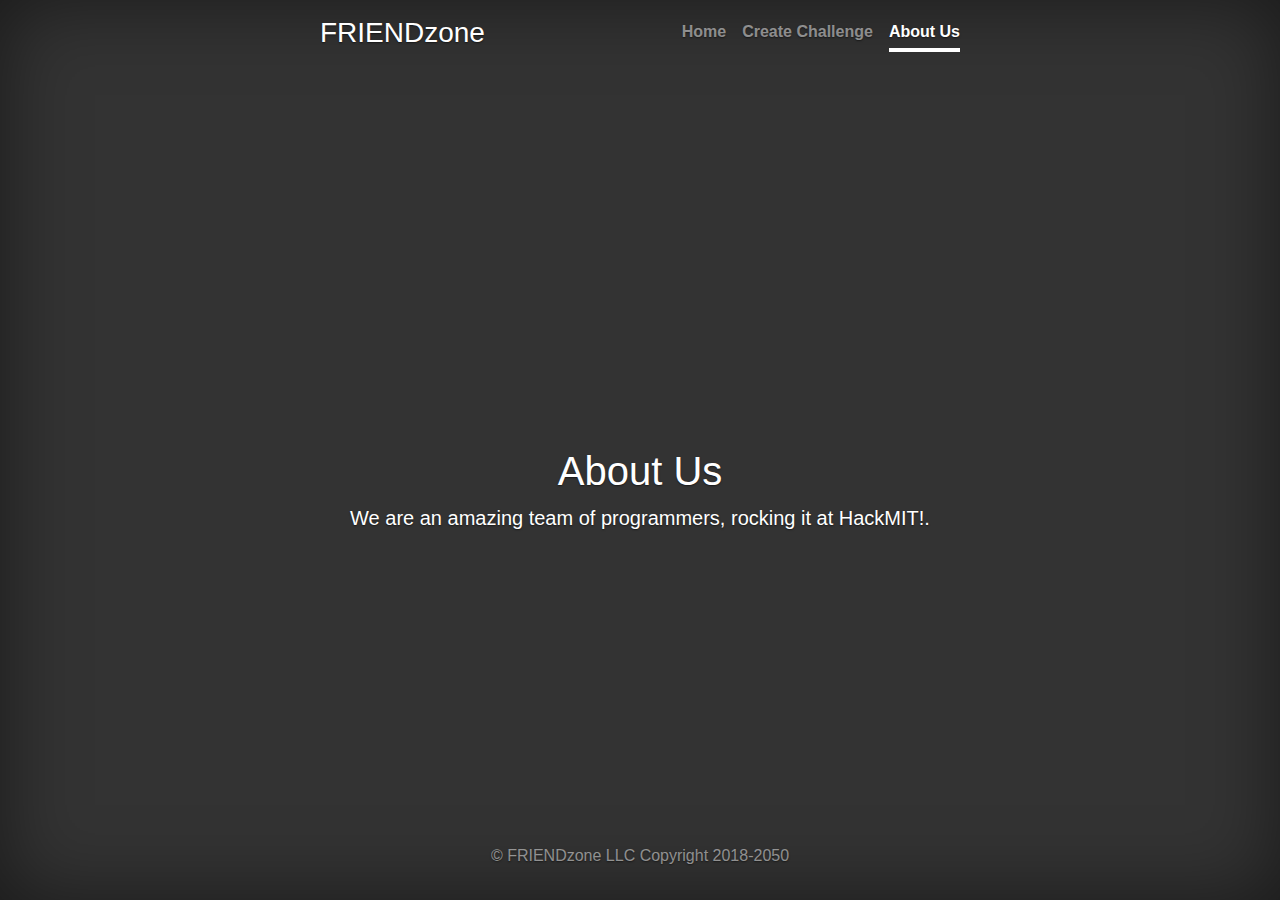
<file: my_app/templates/about_us.html>
<!doctype html>
<html lang="en">
  <head>
    <!-- Required meta tags -->
    <meta charset="utf-8">
    <meta name="viewport" content="width=device-width, initial-scale=1, shrink-to-fit=no">

   <link rel="stylesheet" href="https://stackpath.bootstrapcdn.com/bootstrap/4.5.2/css/bootstrap.min.css" integrity="sha384-JcKb8q3iqJ61gNV9KGb8thSsNjpSL0n8PARn9HuZOnIxN0hoP+VmmDGMN5t9UJ0Z" crossorigin="anonymous">
<script src="https://stackpath.bootstrapcdn.com/bootstrap/4.5.2/js/bootstrap.min.js" integrity="sha384-B4gt1jrGC7Jh4AgTPSdUtOBvfO8shuf57BaghqFfPlYxofvL8/KUEfYiJOMMV+rV" crossorigin="anonymous"></script>
    <!--Custom CSS -->
    <link rel="stylesheet" href="../static/cover.css">

    <!-- HTML5 shim and Respond.js for IE8 support of HTML5 elements and media queries -->
    <!-- WARNING: Respond.js doesn't work if you view the page via file:// -->
    <!--[if lt IE 9]>
      <script src="https://oss.maxcdn.com/html5shiv/3.7.3/html5shiv.min.js"></script>
      <script src="https://oss.maxcdn.com/respond/1.4.2/respond.min.js"></script>  
    <![endif]-->
  </head>
  
  
<body class="text-center">
    <div class="cover-container d-flex w-100 h-100 p-3 mx-auto flex-column">
  <header class="masthead mb-auto">
    <div class="inner">
      <h3 class="masthead-brand">FRIENDzone</h3>
      <nav class="nav nav-masthead justify-content-center">
        <a class="nav-link" href="/">Home</a>
        <a class="nav-link" href="/create_event">Create Challenge</a>
        <a class="nav-link active" href="/about_us">About Us</a>
      </nav>
    </div>
  </header>

  <main role="main" class="inner cover">
    <h1 class="cover-heading">About Us</h1>
    <p class="lead">We are an amazing team of programmers, rocking it at HackMIT!.</p>
    <!--need a button?? -->
	<!--p class="lead">
      <a href="#" class="btn btn-lg btn-secondary">Learn more</a>
    </p -->
  </main>

  <footer class="mastfoot mt-auto">
    <div class="inner">
      <p>© FRIENDzone LLC Copyright 2018-2050</p>
    </div>
  </footer>
</div>
</body>
  
    <!-- Optional JavaScript -->
    <!-- jQuery first, then Popper.js, then Bootstrap JS -->
    <script src="https://code.jquery.com/jquery-3.5.1.slim.min.js" integrity="sha384-DfXdz2htPH0lsSSs5nCTpuj/zy4C+OGpamoFVy38MVBnE+IbbVYUew+OrCXaRkfj" crossorigin="anonymous"></script>
    <script src="https://cdn.jsdelivr.net/npm/popper.js@1.16.1/dist/umd/popper.min.js" integrity="sha384-9/reFTGAW83EW2RDu2S0VKaIzap3H66lZH81PoYlFhbGU+6BZp6G7niu735Sk7lN" crossorigin="anonymous"></script>
    <script src="https://stackpath.bootstrapcdn.com/bootstrap/4.5.2/js/bootstrap.min.js" integrity="sha384-B4gt1jrGC7Jh4AgTPSdUtOBvfO8shuf57BaghqFfPlYxofvL8/KUEfYiJOMMV+rV" crossorigin="anonymous"></script>
  </body>
</html>
</file>
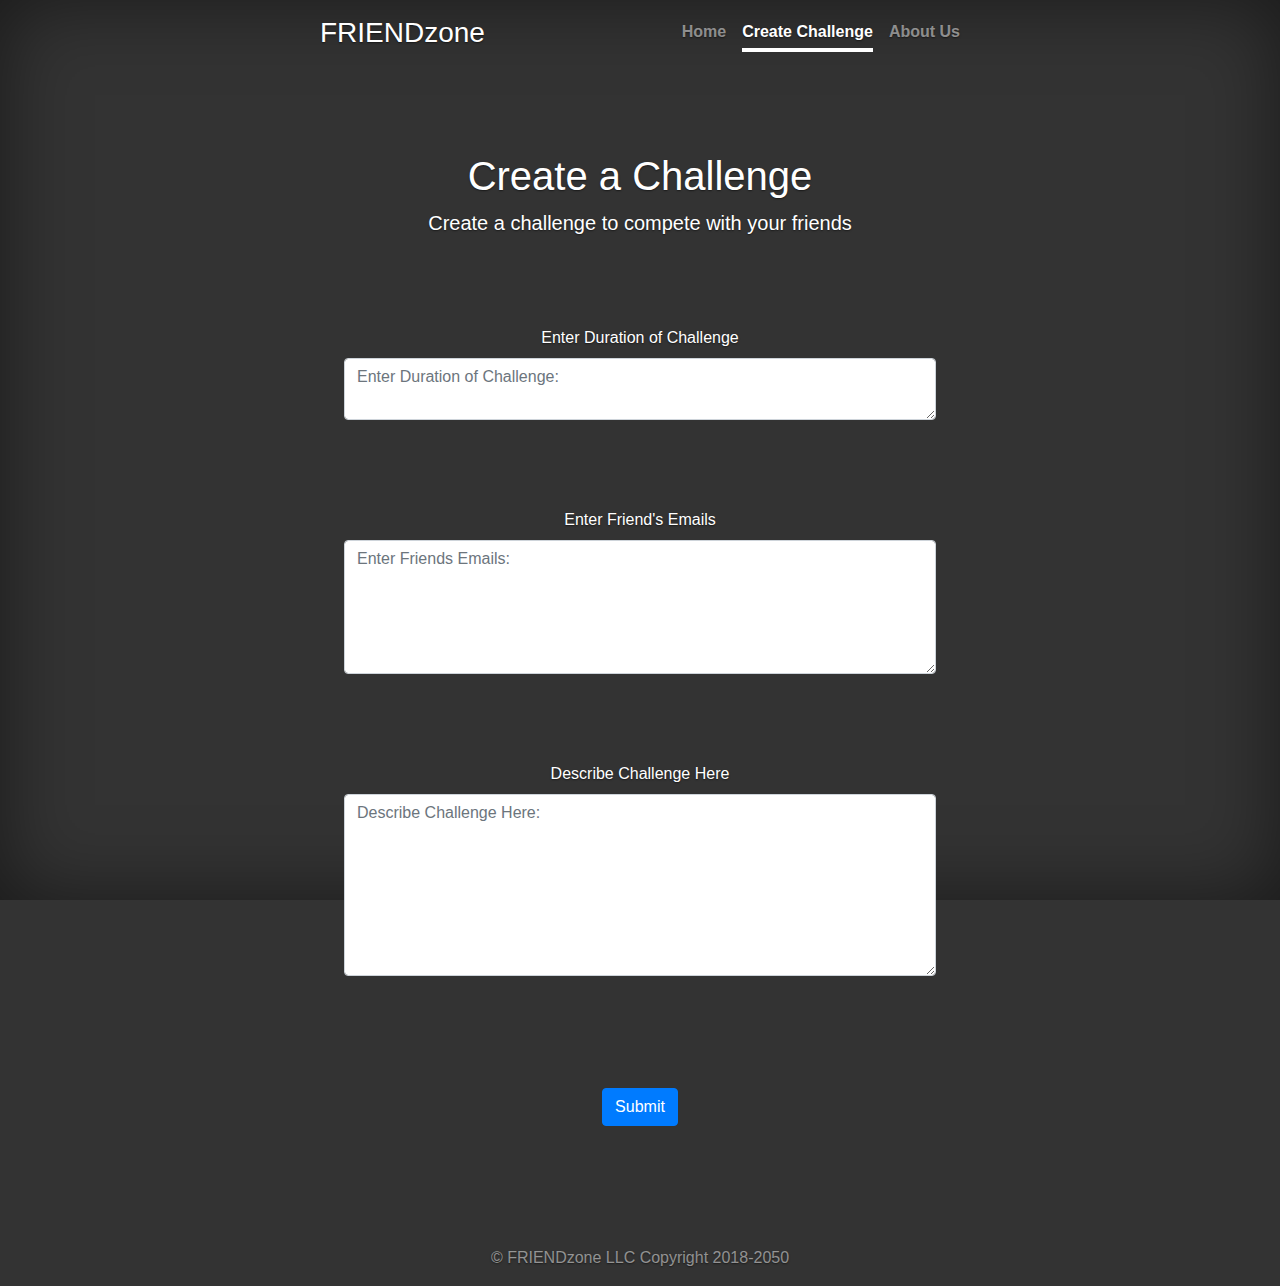
<file: my_app/templates/create_event.html>
<!doctype html>
<html lang="en">
  <head>
    <!-- Required meta tags -->
    <meta charset="utf-8">
    <meta name="viewport" content="width=device-width, initial-scale=1, shrink-to-fit=no">

   <link rel="stylesheet" href="https://stackpath.bootstrapcdn.com/bootstrap/4.5.2/css/bootstrap.min.css" integrity="sha384-JcKb8q3iqJ61gNV9KGb8thSsNjpSL0n8PARn9HuZOnIxN0hoP+VmmDGMN5t9UJ0Z" crossorigin="anonymous">
<script src="https://stackpath.bootstrapcdn.com/bootstrap/4.5.2/js/bootstrap.min.js" integrity="sha384-B4gt1jrGC7Jh4AgTPSdUtOBvfO8shuf57BaghqFfPlYxofvL8/KUEfYiJOMMV+rV" crossorigin="anonymous"></script>
    <!--Custom CSS -->
    <link rel="stylesheet" href="../static/cover.css">

    <!-- HTML5 shim and Respond.js for IE8 support of HTML5 elements and media queries -->
    <!-- WARNING: Respond.js doesn't work if you view the page via file:// -->
    <!--[if lt IE 9]>
      <script src="https://oss.maxcdn.com/html5shiv/3.7.3/html5shiv.min.js"></script>
      <script src="https://oss.maxcdn.com/respond/1.4.2/respond.min.js"></script>  
    <![endif]-->
  </head>
  

  <body class="text-center">
    <div class="cover-container d-flex w-100 h-100 p-3 mx-auto flex-column">
  <header class="masthead mb-auto">
    <div class="inner">
      <h3 class="masthead-brand">FRIENDzone</h3>
      <nav class="nav nav-masthead justify-content-center">
        <a class="nav-link" href="/">Home</a>
        <a class="nav-link active" href="/create_event">Create Challenge</a>
        <a class="nav-link" href="/about_us">About Us</a>
      </nav>
    </div>
  </header>

  <main role="main" class="inner cover">
    <h1 class="cover-heading">Create a Challenge</h1>
    <p class="lead">Create a challenge to compete with your friends</p>
	
  <br><br><br>
<form action = "/add_challenge" method = "post">
<div class="form-group">
  <label for="exampleFormControlTextarea3">Enter Duration of Challenge</label>
  <textarea class="form-control" id="exampleFormControlTextarea3" name="duration" placeholder= "Enter Duration of Challenge:"></textarea>
</div>

<br><br><br>

	
	<div class="form-group">
  <label for="exampleFormControlTextarea3">Enter Friend's Emails</label>
  <textarea class="form-control" id="exampleFormControlTextarea3" name="emails" rows="5" placeholder= "Enter Friends Emails:"></textarea>
</div>
	<br><br><br>

	<div class="form-group">
  <label for="exampleFormControlTextarea3">Describe Challenge Here</label>
  <textarea class="form-control" id="exampleFormControlTextarea3" name="description" rows="7" placeholder= "Describe Challenge Here:"></textarea>
</div>
<br><br><br><br>

<div class="btn-group" role="group" aria-label="Basic example">
  <!--<a href="/" class="btn btn-primary btn-lg active" role="button" aria-pressed="true">Submit Challenge</a> -->
  <button type="submit" class="btn btn-primary">Submit</button>
  
	
</div>
<br><br><br><br><br><br>
</form>

	
    <!--need a button?? -->
	<!--p class="lead">
      <a href="#" class="btn btn-lg btn-secondary">Learn more</a>
    </p -->
  </main>

  <footer class="mastfoot mt-auto">
    <div class="inner">
      <p>© FRIENDzone LLC Copyright 2018-2050</p>
    </div>
  </footer>
</div>
</body>
  
  
  

    <!-- Optional JavaScript -->
    <!-- jQuery first, then Popper.js, then Bootstrap JS -->
    <script src="https://code.jquery.com/jquery-3.5.1.slim.min.js" integrity="sha384-DfXdz2htPH0lsSSs5nCTpuj/zy4C+OGpamoFVy38MVBnE+IbbVYUew+OrCXaRkfj" crossorigin="anonymous"></script>
    <script src="https://cdn.jsdelivr.net/npm/popper.js@1.16.1/dist/umd/popper.min.js" integrity="sha384-9/reFTGAW83EW2RDu2S0VKaIzap3H66lZH81PoYlFhbGU+6BZp6G7niu735Sk7lN" crossorigin="anonymous"></script>
    <script src="https://stackpath.bootstrapcdn.com/bootstrap/4.5.2/js/bootstrap.min.js" integrity="sha384-B4gt1jrGC7Jh4AgTPSdUtOBvfO8shuf57BaghqFfPlYxofvL8/KUEfYiJOMMV+rV" crossorigin="anonymous"></script>
</html>
</file>
<file: my_app/static/cover.css>
/*
 * Globals
 */

/* Links */
a,
a:focus,
a:hover {
  color: #fff;
}

/* Custom default button */
.btn-secondary,
.btn-secondary:hover,
.btn-secondary:focus {
  color: #333;
  text-shadow: none; /* Prevent inheritance from `body` */
  background-color: #fff;
  border: .05rem solid #fff;
}

#cha{
  background-color: #008080;
  
}

#pop{
  padding-top: 350px;
}

#smth{
  padding-top: 450px;
}

/*
 * Base structure
 */

html,
body {
  height: 100%;
  background-color: #333;
  
}

body {
  display: -ms-flexbox;
  display: flex;
  color: #fff;
  text-shadow: 0 .05rem .1rem rgba(0, 0, 0, .5);
  box-shadow: inset 0 0 5rem rgba(0, 0, 0, .5);
  
}

.cover-container {
  max-width: 42em;
}


/*
 * Header
 */
.masthead {
  margin-bottom: 2rem;
}

.masthead-brand {
  margin-bottom: 0;
}

.nav-masthead .nav-link {
  padding: .25rem 0;
  font-weight: 700;
  color: rgba(255, 255, 255, .5);
  background-color: transparent;
  border-bottom: .25rem solid transparent;
}

.nav-masthead .nav-link:hover,
.nav-masthead .nav-link:focus {
  border-bottom-color: rgba(255, 255, 255, .25);
}

.nav-masthead .nav-link + .nav-link {
  margin-left: 1rem;
}

.nav-masthead .active {
  color: #fff;
  border-bottom-color: #fff;
}

@media (min-width: 48em) {
  .masthead-brand {
    float: left;
  }
  .nav-masthead {
    float: right;
  }
}

.mastfoot mt-auto{
  padding-top: 20px;
  padding-bottom: 40px;
}


/*
 * Cover
 */
.cover {
  padding: 0 1.5rem;
}
.cover .btn-lg {
  padding: .75rem 1.25rem;
  font-weight: 700;
}

.cover-heading{
  padding-top: 100px;
}

/*
 * Footer
 */
.mastfoot {
  color: rgba(255, 255, 255, .5);
}
</file>
